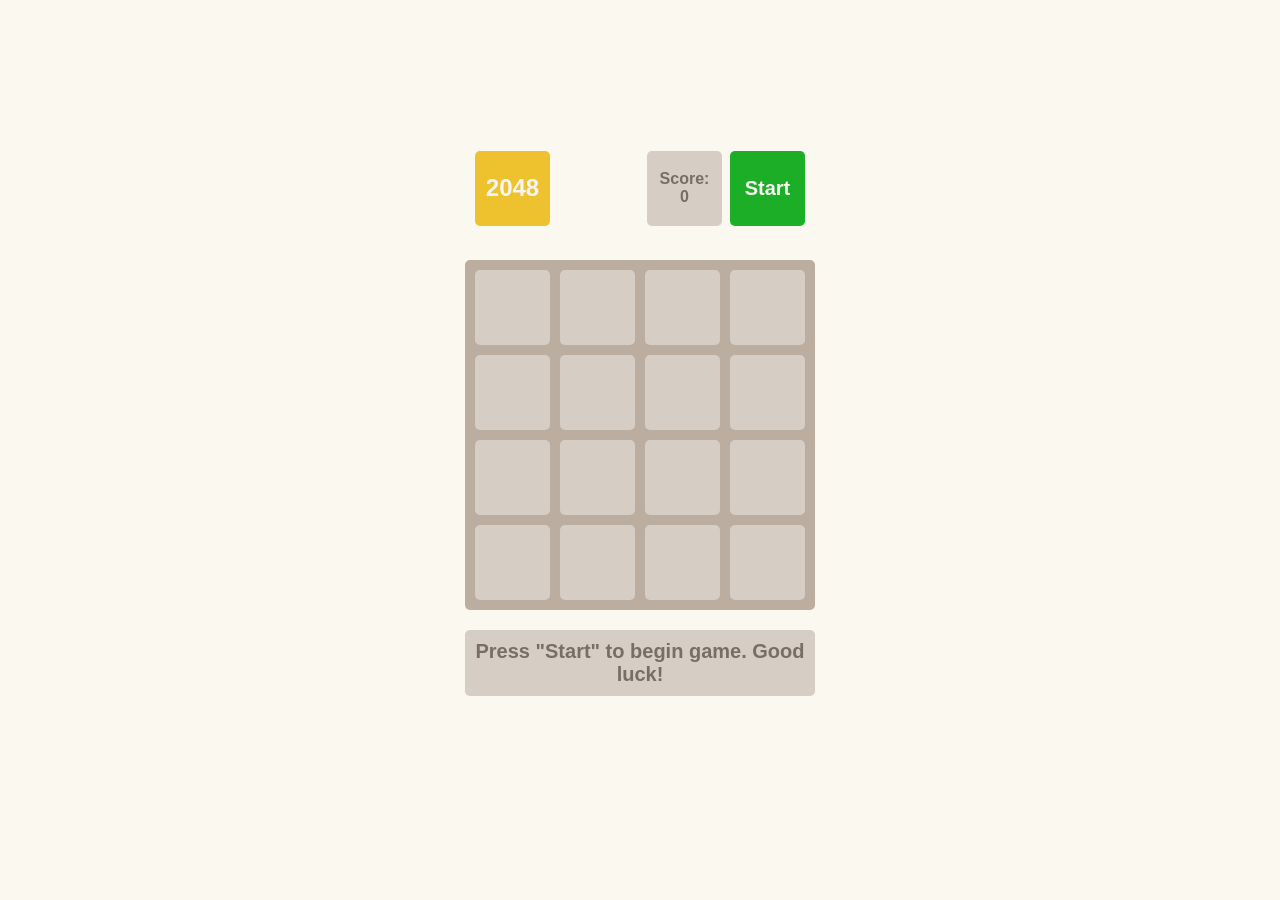
<file: index.html>
<!doctype html><html lang="en"><head><meta charset="utf-8"><meta name="viewport" content="width=device-width, initial-scale=1.0"><title>2048</title><link rel="stylesheet" href="index.02793999.css"><link rel="icon" href="favicon.6c303080.png" type="favicon"></head><body> <div class="container"> <div class="game-header"> <h1>2048</h1> <div class="controls"> <p class="info"> Score: <span class="game-score">0</span> </p> <button class="button start">Start</button> </div> </div> <table class="game-field"> <tbody> <tr class="field-row"> <td class="field-cell"></td> <td class="field-cell"></td> <td class="field-cell"></td> <td class="field-cell"></td> </tr> <tr class="field-row"> <td class="field-cell"></td> <td class="field-cell"></td> <td class="field-cell"></td> <td class="field-cell"></td> </tr> <tr class="field-row"> <td class="field-cell"></td> <td class="field-cell"></td> <td class="field-cell"></td> <td class="field-cell"></td> </tr> <tr class="field-row"> <td class="field-cell"></td> <td class="field-cell"></td> <td class="field-cell"></td> <td class="field-cell"></td> </tr> </tbody> </table> <div class="message-container"> <p class="hidden message message-lose">You lose! Restart the game?</p> <p class="hidden message message-win">Winner! Congrats! You did it!</p> <p class="message message-start"> Press "Start" to begin game. Good luck! </p> </div> </div> <script type="module" src="index.b74972df.js"></script><script src="index.173430fc.js" nomodule defer></script> </body></html>
</file>
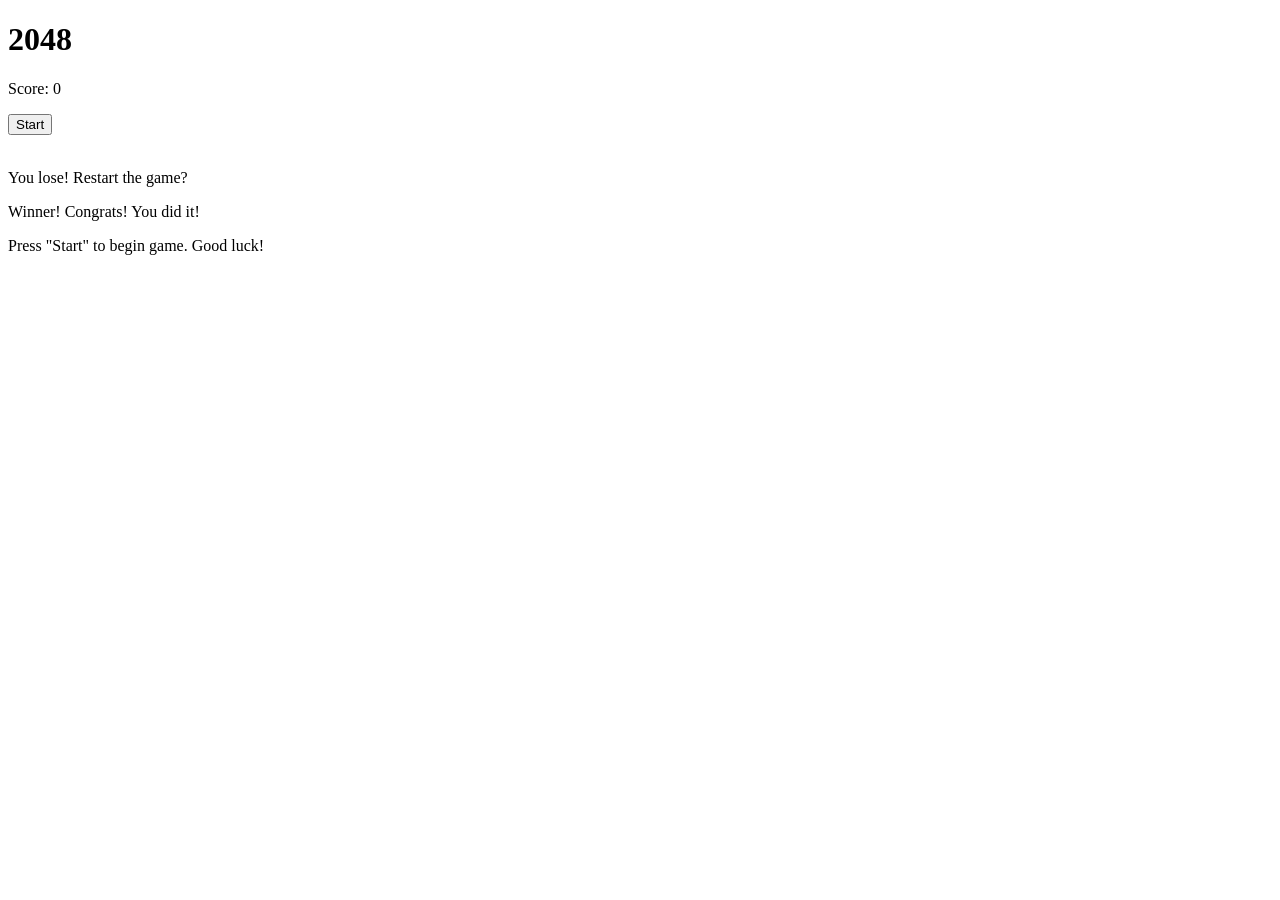
<file: src/index.html>
<!doctype html>
<html lang="en">
  <head>
    <meta charset="UTF-8" />
    <meta
      name="viewport"
      content="width=device-width, initial-scale=1.0"
    />
    <title>2048</title>
    <link
      rel="stylesheet"
      href="./styles/main.scss"
    />
    <link
      rel="icon"
      href="./images/favicon.png"
      type="favicon"
    />
  </head>
  <body>
    <div class="container">
      <div class="game-header">
        <h1>2048</h1>
        <div class="controls">
          <p class="info">
            Score:
            <span class="game-score">0</span>
          </p>
          <button class="button start">Start</button>
        </div>
      </div>

      <table class="game-field">
        <tbody>
          <tr class="field-row">
            <td class="field-cell"></td>
            <td class="field-cell"></td>
            <td class="field-cell"></td>
            <td class="field-cell"></td>
          </tr>

          <tr class="field-row">
            <td class="field-cell"></td>
            <td class="field-cell"></td>
            <td class="field-cell"></td>
            <td class="field-cell"></td>
          </tr>

          <tr class="field-row">
            <td class="field-cell"></td>
            <td class="field-cell"></td>
            <td class="field-cell"></td>
            <td class="field-cell"></td>
          </tr>

          <tr class="field-row">
            <td class="field-cell"></td>
            <td class="field-cell"></td>
            <td class="field-cell"></td>
            <td class="field-cell"></td>
          </tr>
        </tbody>
      </table>

      <div class="message-container">
        <p class="message message-lose hidden">You lose! Restart the game?</p>
        <p class="message message-win hidden">Winner! Congrats! You did it!</p>
        <p class="message message-start">
          Press "Start" to begin game. Good luck!
        </p>
      </div>
    </div>
    <script
      type="module"
      src="scripts/main.js"
    ></script>
  </body>
</html>
</file>
<file: index.02793999.css>
@keyframes tile-appear{0%{opacity:0;transform:scale(.5)}30%{opacity:.5;transform:scale(.8)}70%{opacity:1;transform:scale(1.1)}to{opacity:1;transform:scale(1)}}.field-cell{color:#776e65;box-sizing:border-box;text-align:center;vertical-align:center;-webkit-user-select:none;-ms-user-select:none;user-select:none;background:#d6cdc4;border-radius:5px;width:75px;height:75px}.field-cell--2{background:#eee4da}.field-cell--4{background:#ede0c8}.field-cell--8{color:#f9f6f2;background:#f2b179}.field-cell--16{color:#f9f6f2;background:#f59563}.field-cell--32{color:#f9f6f2;background:#f67c5f}.field-cell--64{color:#f9f6f2;background:#f65e3b}.field-cell--128{color:#f9f6f2;background:#edcf72}.field-cell--256{color:#f9f6f2;background:#edcc61}.field-cell--512{color:#f9f6f2;background:#edc850}.field-cell--1024{color:#f9f6f2;background:#edc53f}.field-cell--2048{color:#f9f6f2;background:#edc22e}.game-field{border-spacing:10px;background:#bbada0;border-radius:5px}.field-cell--2,.field-cell--4,.field-cell--8,.field-cell--16,.field-cell--32,.field-cell--64,.field-cell--128,.field-cell--256,.field-cell--512,.field-cell--1024,.field-cell--2048{animation:.2s ease-out tile-appear}.game-header{box-sizing:border-box;-ms-flex-pack:justify;justify-content:space-between;width:100%;margin-bottom:24px;padding:10px;display:-ms-flexbox;display:flex}h1{color:#f9f6f2;box-sizing:border-box;background:#edc22e;border-radius:5px;-ms-flex-pack:center;justify-content:center;-ms-flex-align:center;align-items:center;width:75px;height:75px;margin:0;font-size:24px;display:-ms-flexbox;display:flex}.info{color:#776e65;box-sizing:border-box;background:#d6cdc4;border-radius:5px;-ms-flex-direction:column;flex-direction:column;-ms-flex-pack:center;justify-content:center;-ms-flex-align:center;align-items:center;width:75px;height:75px;margin:0 8px 0 0;font-size:16px;display:-ms-flexbox;display:flex}.controls{display:-ms-flexbox;display:flex}.button{cursor:pointer;color:#f9f6f2;border:none;border-radius:5px;width:75px;height:75px;font-family:sans-serif;font-size:16px;font-weight:700;transition:background .25s}.start{background:#1dae28;font-size:20px}.start:hover{background:#179921}.restart{background:#f1b2b2}.restart:hover{background:#f87474}.message{box-sizing:border-box;color:#776e65;text-align:center;background:#d6cdc4;border-radius:5px;width:100%;padding:10px;font-size:20px}.message-win{color:#f9f6f2;background:#edc22e}.message-container{width:100%;height:150px}body{background:#faf8ef;-ms-flex-pack:center;justify-content:center;-ms-flex-align:center;align-items:center;min-height:100vh;margin:0;font-family:sans-serif;font-size:24px;font-weight:900;display:-ms-flexbox;display:flex}.hidden{display:none}.container{-ms-flex-direction:column;flex-direction:column;-ms-flex-align:center;align-items:center;width:350px;display:-ms-flexbox;display:flex}
/*# sourceMappingURL=index.02793999.css.map */
</file>
